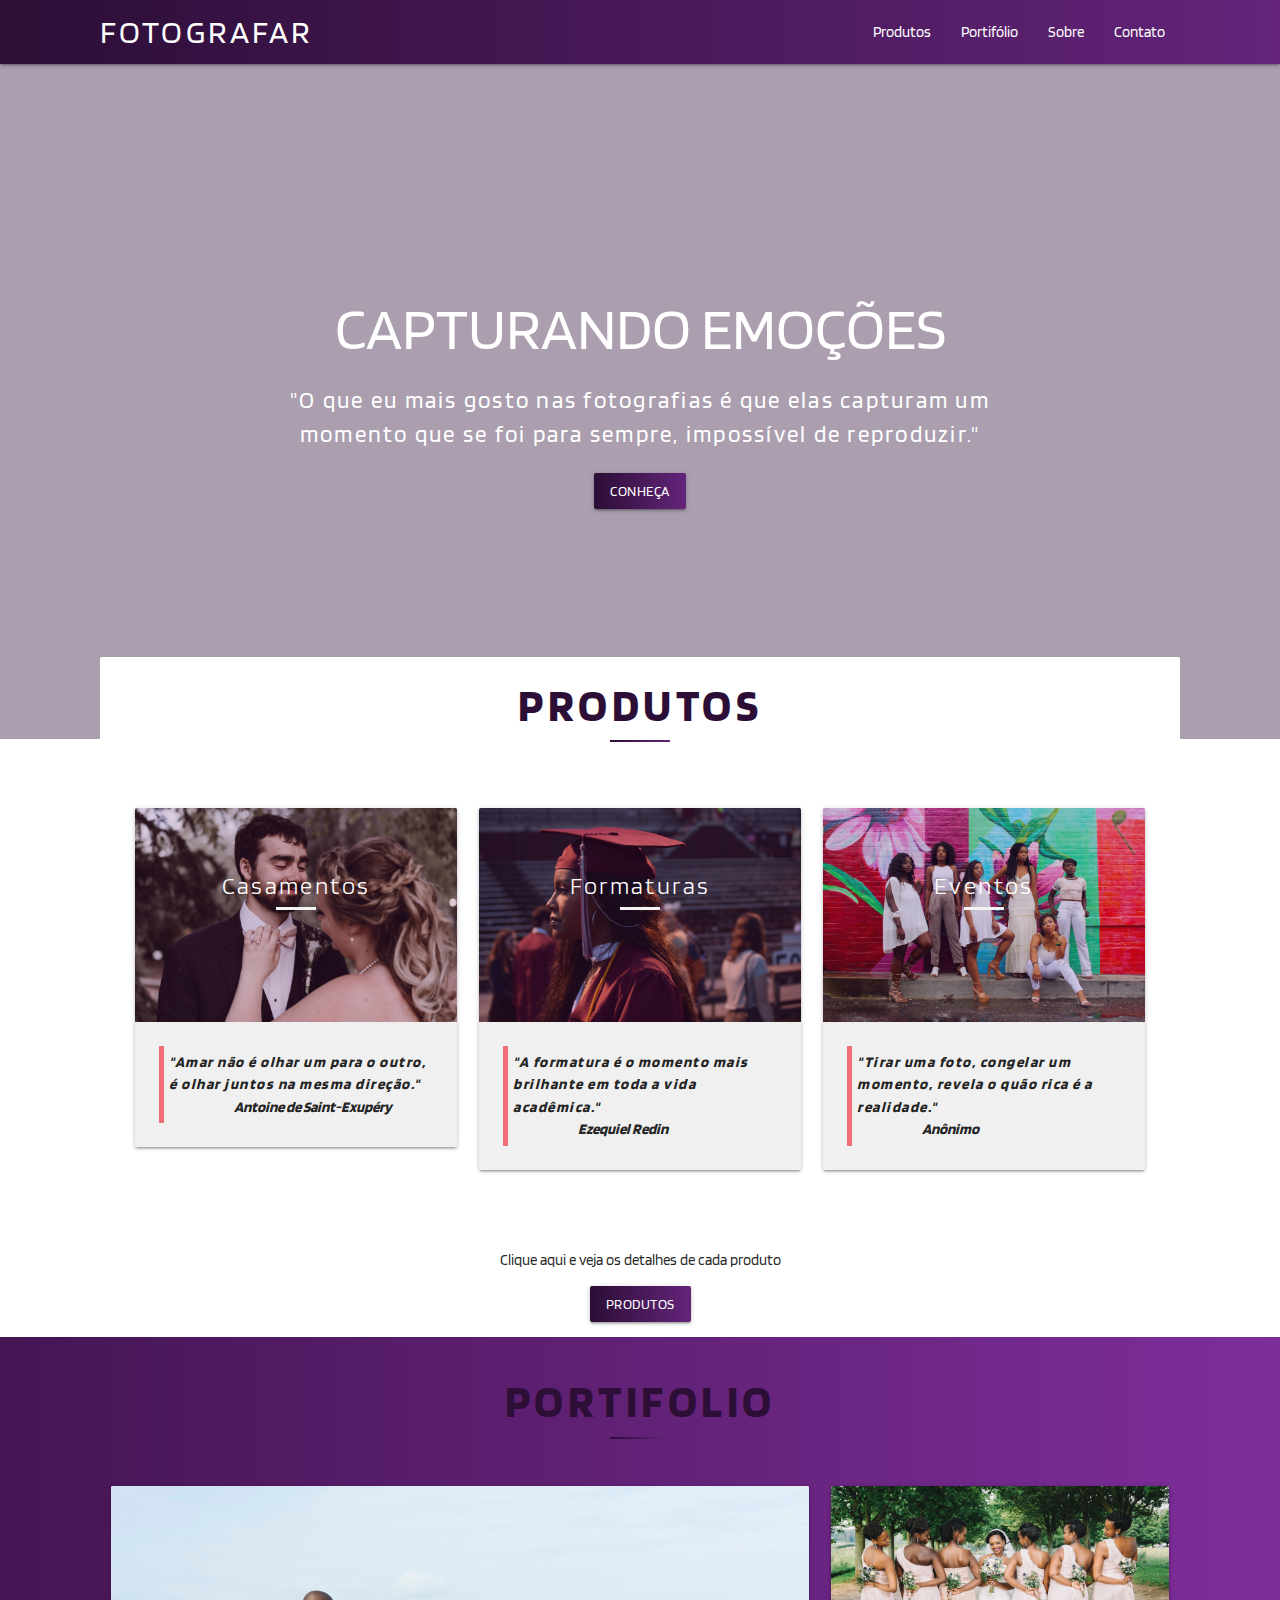
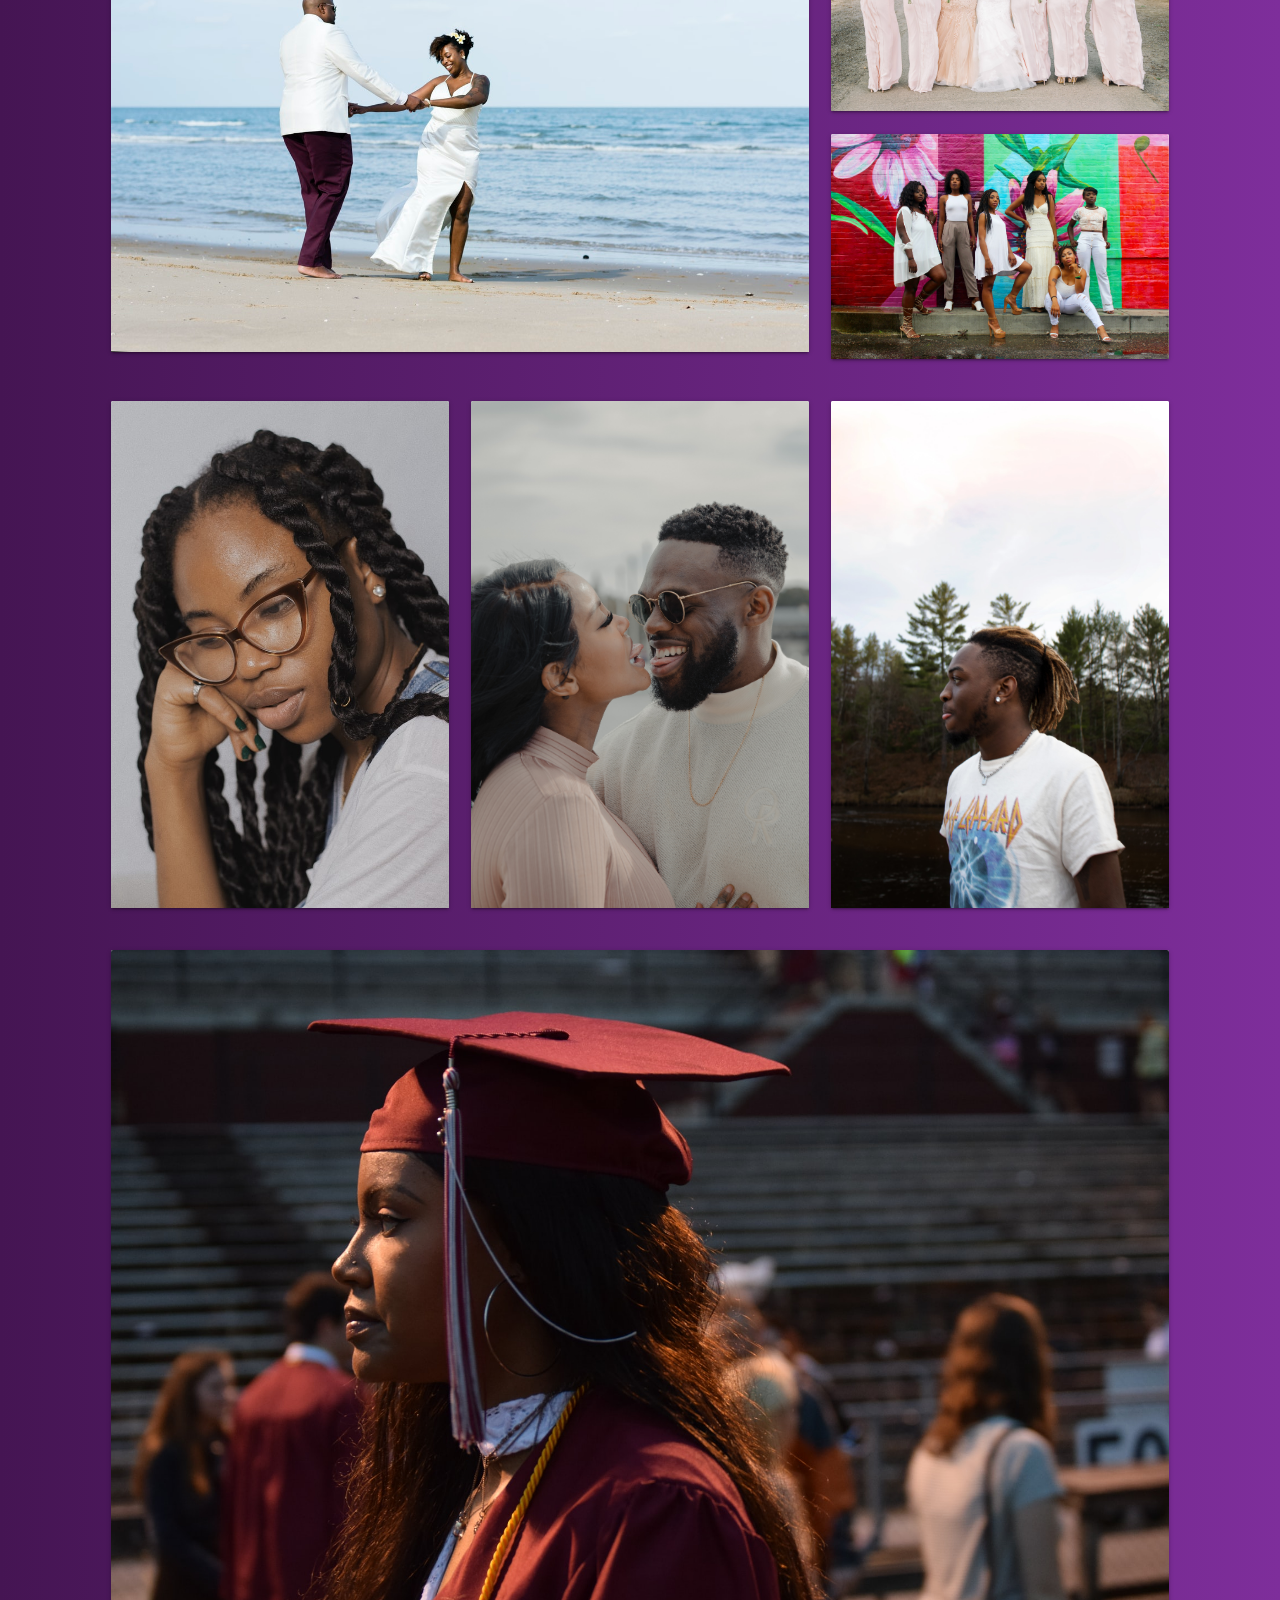
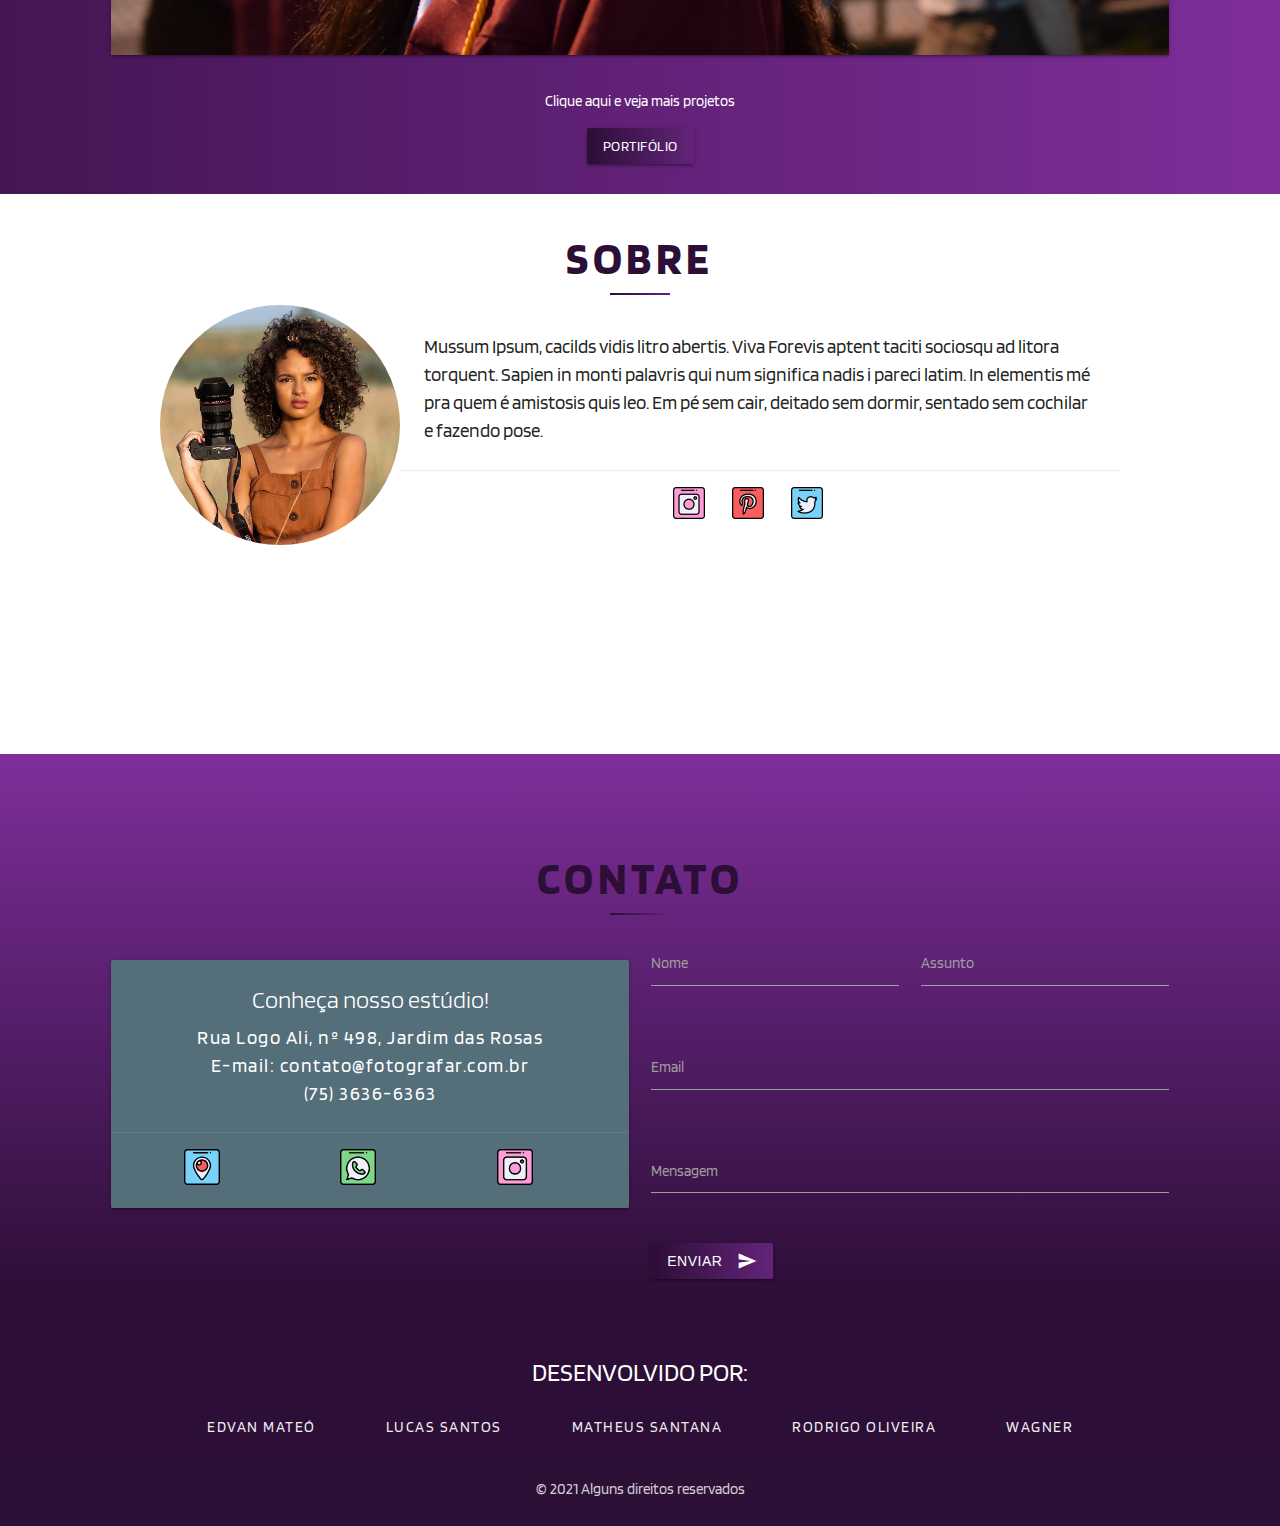
<file: Projeto Materialize/index.html>
<!DOCTYPE html>
<html lang="pt-br">

<head>
  <meta charset="UTF-8">
  <meta http-equiv="X-UA-Compatible" content="IE=edge">
  <meta name="viewport" content="width=device-width, initial-scale=1.0">
  <link href="https://fonts.googleapis.com/icon?family=Material+Icons" rel="stylesheet">
  <!--ESTILO MATERIALIZE-->
  <link type="text/css" rel="stylesheet" href="css/materialize.css" media="screen,projection" />
  <!--ESTILO A PARTE-->
  <link type="text/css" rel="stylesheet" href="css/estilo.css" media="screen,projection" />
  <!--ÍCONE AO LADO DO NOME DO SITE-->
  <link rel="shortcut icon" href="img/camera.svg" type="image/x-icon">
  <title>Fotografar - Fotografias Digitais</title>
</head>

<body>
  <div class="estrutura">
    <header class="header">
      <!--SIDNAV https://materializecss.com/sidenav.html-->
      <nav>
        <ul id="slide-out" class="sidenav">
          <li>
            <div class="user-view">
              <div class="background">
                <img src="img/fotografa.jpeg">
              </div>
              <a href="#user"><img class="circle" src="img/fotografa.jpeg"></a>
              <a href="#name"><span class="white-text name"></span></a>
              <a href="#email"><span class="white-text email"></span></a>
            </div>
          </li>
          <li><a href="produtos.html">Produtos</a></li>
          <li>
            <div class="divider"></div>
          </li>
          <li><a href="portifolio.html">Portifólio</a></li>
          <li>
            <div class="divider"></div>
          </li>
          <li><a href="#">Sobre</a></li>
          <li>
            <div class="divider"></div>
          </li>
          <li><a href="#">Contato</a></li>
        </ul>
        <a href="#" data-target="slide-out" class="sidenav-trigger"><i class="material-icons">menu</i></a>
        <div class="nav-wrapper nav-header conteiner">
          <a href="index.html" class="brand-logo">Fotografar</a>
          <ul id="nav-mobile" class="right hide-on-med-and-down">
            <li><a href="produtos.html">Produtos</a></li>
            <li><a href="portifolio.html">Portifólio</a></li>
            <li><a href="#">Sobre</a></li>
            <li><a href="#">Contato</a></li>
          </ul>
        </div>
      </nav>
    </header>
    <main class="conteudo">
      <!--SLIDER FEITO A PARTE, NÃO É MATERIALIZE-->
      <section class="slider slider-index">
        <div class="slider-principal slider-principal-index">
          <div class="carregar-fundo">
          </div>
          <div class="center fundo-escuro">
            <div class="conteudo-slider">
              <h1>capturando emoções</h1>
              <p class="texto-slider">"O que eu mais gosto nas fotografias é que elas capturam um momento que se foi para sempre, impossível de reproduzir."</p>
              <a href="produtos.html" class="btn waves-effect white darken-text-2 btn-roxo">conheça</a>
            </div>
          </div>
        </div>
      </section>
      <section class="produtos conteiner" id="produto">
        <div class="card card-sem-sombra">
          <div class="card-content">
            <h2 class="header center">Produtos</h2>
          </div>
          <div class="row">
            <div class="col">
              <!--todos os produtos são cards-->
              <!--Tabs in Cards https://materializecss.com/cards.html-->
              <div class="card-content">
                <div>
                  <div class="row">
                    <div class="col s12 l4 m4 ">
                      <div class="card card-produto-1">
                        <div class="card-image">
                          <img src="img/portifolio/priscilla-du-preez-03BO2O-Licc-unsplash.jpg">
                          <span class="card-title">Casamentos</span>
                        </div>
                        <div class="card-content texto-card-produto">
                          <blockquote>
                            <p>"Amar não é olhar um para o outro, é olhar juntos na mesma direção."</p>
                            <cite>Antoine de Saint-Exupéry</cite>
                          </blockquote>
                        </div>
                      </div>
                    </div>
                    <div class="col s12 l4 m4">
                      <div class="card card-produto-1">
                        <div class="card-image">
                          <img src="img/porti-index/parker-jarnigan-aAPBe8WGVzk-unsplash.jpg">
                          <span class="card-title">Formaturas</span>
                        </div>
                        <div class="card-content texto-card-produto">
                          <blockquote>
                            <p>"A formatura é o momento mais brilhante em toda a vida acadêmica."</p>
                            <cite>Ezequiel Redin</cite>
                          </blockquote>
                        </div>
                      </div>
                    </div>
                    <div class="col s12 l4 m4">
                      <div class="card card-produto-1">
                        <div class="card-image">
                          <img src="img/porti-index/clarke-sanders-JpCOGj0uIlI-unsplash.jpg">
                          <span class="card-title">Eventos</span>
                        </div>
                        <div class="card-content texto-card-produto">
                          <blockquote>
                            <p>"Tirar uma foto, congelar um momento, revela o quão rica é a realidade."</p>
                            <cite>Anônimo</cite>
                          </blockquote>
                        </div>
                      </div>
                    </div>
                  </div>
                </div>
              </div>
            </div>
          </div>
          <!--Botão https://materializecss.com/buttons.html-->
          <div class="botao">
            <p>Clique aqui e veja os detalhes de cada produto</p>
            <a class="waves-effect waves-light btn btn-roxo" href="produtos.html">Produtos</a>
          </div>
        </div>
      </section>
      </section>
      <section class="portifolio" id="portifolio">
        <div class="conteiner-portifolio conteiner">
          <h2 class="header center h2-branco">Portifolio</h2>
          <!--Os portifólios também são cards, só que quando clicam neles, as imagens ficam em foco na tela https://materializecss.com/media.html-->
          <div class="cards-portifolio">
            <div class="row">
              <div class="col s12 m8">
                <div class="card">
                  <div class="card-image">
                    <img class="materialboxed" width="650" src="img/image-from-rawpixel-id-429103-jpeg.jpg">
                  </div>
                </div>
              </div>
              <div class="col s12 m4">
                <div class="card">
                  <div class="card-image">
                    <img class="materialboxed" width="650" src="img/porti-index/guy-basabose-xo318M8bemw-unsplash.jpg">
                  </div>
                </div>
              </div>
              <div class="col s12 m4">
                <div class="card">
                  <div class="card-image">
                    <img class="materialboxed" width="650" src="img/porti-index/clarke-sanders-JpCOGj0uIlI-unsplash.jpg">
                  </div>
                </div>
              </div>
            </div>
            <div class="row">
              <div class="col s12 m4">
                <div class="card">
                  <div class="card-image">
                    <img class="materialboxed" width="650" src="img/porti-index/baptista-ime-james-1PGFkrYKhq0-unsplash.jpg">
                  </div>
                </div>
              </div>
              <div class="col s12 m4">
                <div class="card">
                  <div class="card-image">
                    <img class="materialboxed" width="650" src="img/porti-index/logan-weaver-9ghWqAbGL2o-unsplash.jpg">
                  </div>
                </div>
              </div>
              <div class="col s12 m4">
                <div class="card">
                  <div class="card-image">
                    <img class="materialboxed" width="650" src="img/porti-index/olu-famule-CFxqQ8Zqoms-unsplash.jpg">
                  </div>
                </div>
              </div>
            </div>
            <div class="row">
              <div class="col s12 m12">
                <div class="card">
                  <div class="card-image">
                    <img class="materialboxed" width="650" src="img/porti-index/parker-jarnigan-aAPBe8WGVzk-unsplash.jpg">
                  </div>
                </div>
              </div>
            </div>
            <div class="botao botao-portifolio">
              <p>Clique aqui e veja mais projetos</p>
              <a class="waves-effect waves-light btn btn-roxo" href="portifolio.html">Portifólio</a>
            </div>
          </div>
      </section>
      <section class="sobre conteiner" id="sobre">
        <div class="col s12 m12 l12">
          <h2 class="header center">Sobre</h2>
          <!--É um card também-->
          <div class="card horizontal card-sem-sombra card-sobre">
            <!--É um card também-->
            <div class="card-image">
              <img class="img-fotografa" src="img/fotografa.jpeg" alt="Fulana de Tal Fotografa">
            </div>
            <!--É um card também-->
            <div class="card-stacked">
              <div class="card-content">
                <p class="left">Mussum Ipsum, cacilds vidis litro abertis. Viva Forevis aptent taciti sociosqu ad litora torquent. Sapien in monti palavris qui num significa nadis i pareci latim. In elementis mé pra quem é amistosis quis leo. Em pé sem cair, deitado sem dormir, sentado sem cochilar e fazendo pose.</p>
              </div>
              <div class="card-action center">
                <a href="#"><img class="icon-sociais" src="img/icons/instagram.png" alt="Instagram Logo"></a>
                <a href="#"><img class="icon-sociais" src="img/icons/pinterest.png" alt="Pinterest Logo"></a>
                <a href="#"><img class="icon-sociais" src="img/icons/twitter.png" alt="Twitter Logo"></a>
              </div>
            </div>
          </div>
        </div>
      </section>
    </main>
    <footer class="page-footer">
      <div class="footer">
        <section class="contato" id="contato">
          <h2 class="header center h2-branco">Contato</h2>
          <div class="row conteiner-contato conteiner">
            <div class="col s12 m12 l6 dados-contato">
              <div class="row">
                <div class="col s12 l12 m12">
                  <div class="card blue-grey darken-1 linha-card-contato">
                    <div class="card-content white-text center card-contato-ende">
                      <span class="card-title">Conheça nosso estúdio!</span>
                      <p>Rua Logo Ali, nº 498, Jardim das Rosas</p>
                      <p>E-mail: contato@fotografar.com.br<br>(75) 3636-6363</p>
                    </div>
                    <div class="card-action redes-sociais-contato">
                      <a href="http://" target="_blank" rel="noopener noreferrer"><img class="icons-contato" src="img/icons/periscopio.svg" alt="Endereço Maps"></a>
                      <a href="http://" target="_blank" rel="noopener noreferrer"><img class="icons-contato" src="img/icons/whatsapp.png" alt="WhatsApp"></a>
                      <a href="http://" target="_blank" rel="noopener noreferrer"><img class="icons-contato" src="img/icons/instagram.png" alt="Instagram"></a>
                    </div>
                  </div>
                </div>
              </div>
            </div>
            <div class="col s12 m12 l6 form-contato">
              <div class="row">
                <form class="col s12">
                  <div class="row">
                    <div class="input-field col s6">
                      <input id="nome" type="text" class="validate">
                      <label for="nome">Nome</label>
                    </div>
                    <div class="input-field col s6">
                      <input id="assunto" type="text" class="validate">
                      <label for="assunto">Assunto</label>
                    </div>
                  </div>
                  <div class="row">
                    <div class="input-field col s12">
                      <input id="email" type="email" class="validate">
                      <label for="email">Email</label>
                    </div>
                  </div>
                  <div class="row">
                    <div class="input-field col s12">
                      <textarea id="mensagem" class="materialize-textarea"></textarea>
                      <label for="mensagem">Mensagem</label>
                    </div>
                  </div>
                  <button class="btn waves-effect waves-light btn-roxo" type="submit" name="action">Enviar
                    <i class="material-icons right">send</i>
                  </button>
                </form>
              </div>
            </div>
          </div>
        </section>
        <div class="container">
          <!--Feito a parte-->
          <div class="column">
            <div class="col l4 offset-l2 s12 desenvolvedores">
              <h5 class="white-text">Desenvolvido por:</h5>
              <ul class="lista-dev">
                <li><a class="grey-text text-lighten-3" href="#!">Edvan Mateó</a></li>
                <li><a class="grey-text text-lighten-3" href="#!">Lucas Santos</a></li>
                <li><a class="grey-text text-lighten-3" href="#!">Matheus Santana</a></li>
                <li><a class="grey-text text-lighten-3" href="#!">Rodrigo Oliveira</a></li>
                <li><a class="grey-text text-lighten-3" href="#!">Wagner</a></li>
              </ul>
            </div>
          </div>
        </div>
        <div class="footer-copyright">
          <div class="container">
            <p>&copy; 2021 Alguns direitos reservados</p>
          </div>
        </div>
      </div>
    </footer>
  </div>
  <!--Link do JQuery-->
  <script src="https://ajax.googleapis.com/ajax/libs/jquery/3.2.1/jquery.min.js"></script>
  <!--Link do JS Materialize-->
  <script type="text/javascript" src="js/materialize.js"></script>
  <!--Ativação das funções do JS do Materialize-->
  <script>
    var instance = M.Carousel.init({
      fullWidth: true
    });
    // Or with jQuery
    $('.carousel.carousel-slider').carousel({
      fullWidth: true
    });
    // $(".tabs").tabs();
    $(document).ready(function () {
      $('.materialboxed').materialbox();
    });
    $(document).ready(function () {
      $('.sidenav').sidenav();
    });
  </script>
</body>

</html>
</file>
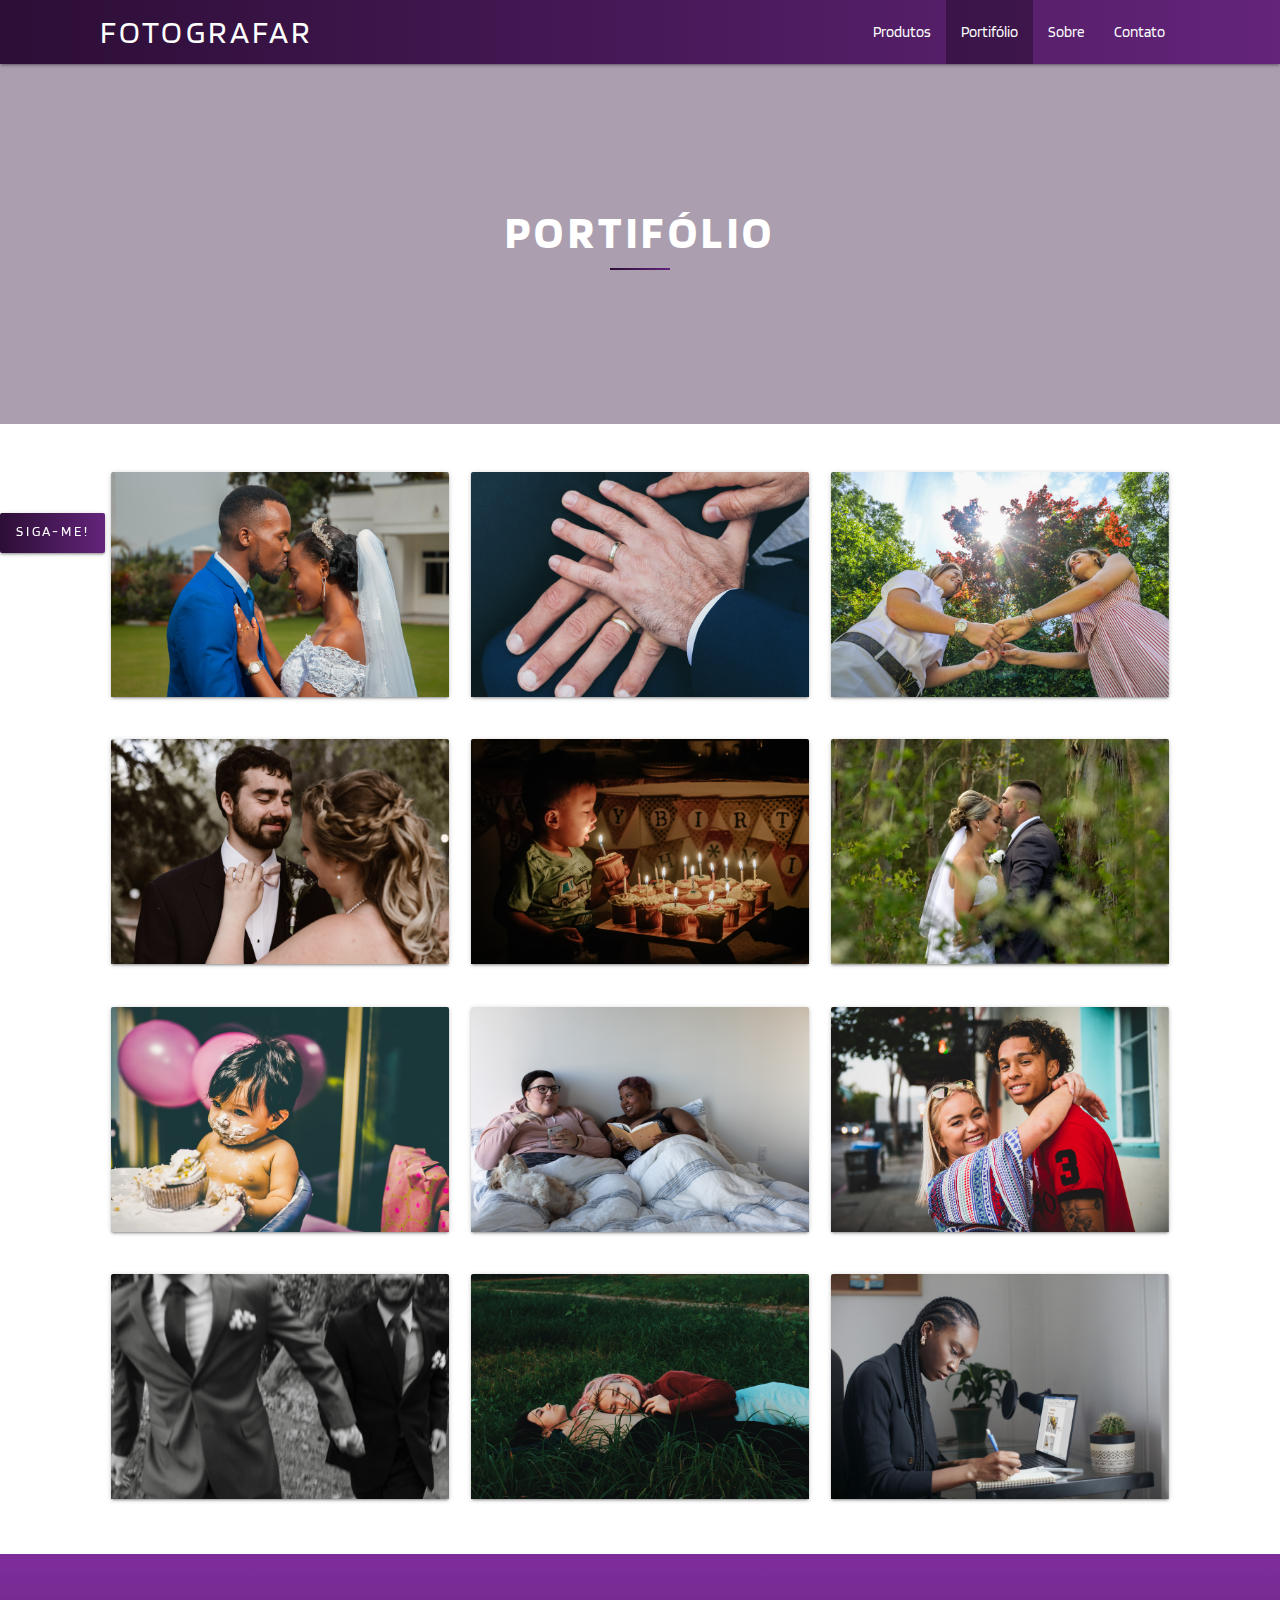
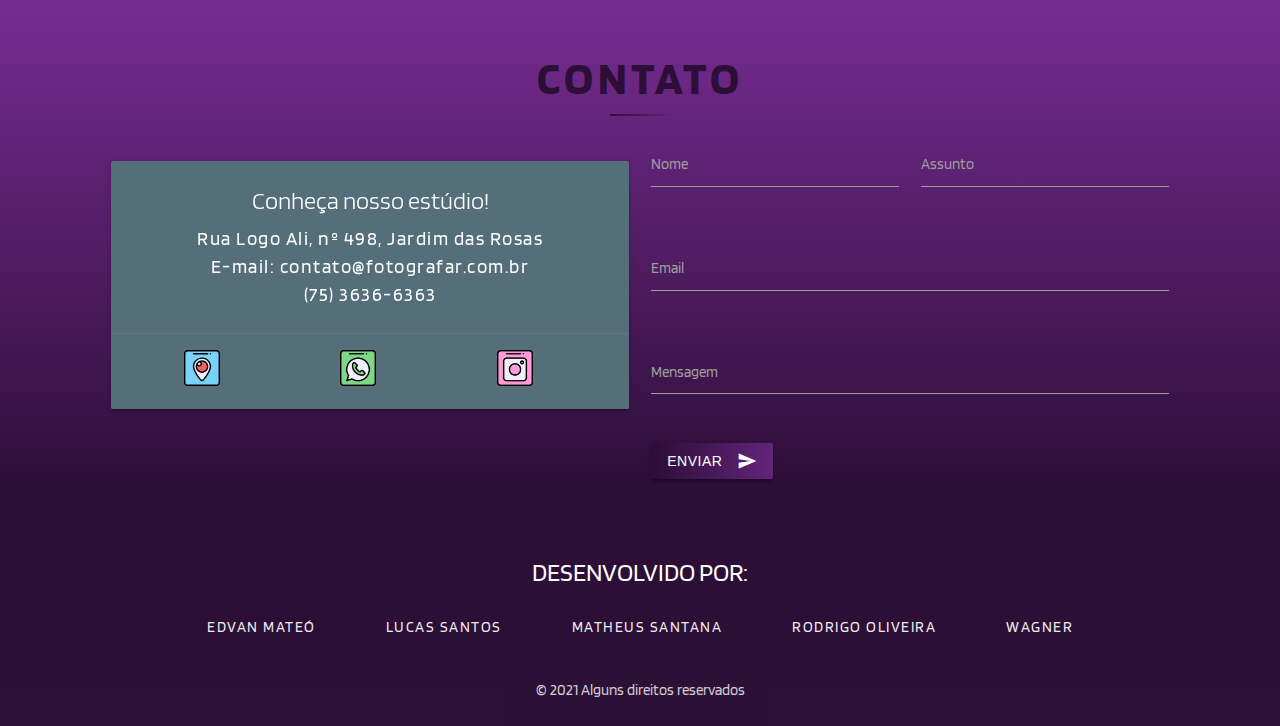
<file: Projeto Materialize/portifolio.html>
<!DOCTYPE html>
<html lang="pt-br">

<head>
  <meta charset="UTF-8">
  <meta http-equiv="X-UA-Compatible" content="IE=edge">
  <meta name="viewport" content="width=device-width, initial-scale=1.0">
  <link href="https://fonts.googleapis.com/icon?family=Material+Icons" rel="stylesheet">
  <!--ESTILO MATERIALIZE-->
  <link type="text/css" rel="stylesheet" href="css/materialize.css" media="screen,projection" />
  <!--ESTILO A PARTE-->
  <link type="text/css" rel="stylesheet" href="css/estilo.css" media="screen,projection" />
  <!--ÍCONE AO LADO DO NOME DO SITE-->
  <link rel="shortcut icon" href="img/camera.svg" type="image/x-icon">
  <title>Portifólio - Fotografias Digitais</title>
</head>

<body>
  <div class="estrutura">
    <header class="header">
      <!--SIDNAV https://materializecss.com/sidenav.html-->
      <nav>
        <ul id="slide-out" class="sidenav">
          <li>
            <div class="user-view">
              <div class="background">
                <img src="img/fotografa.jpeg">
              </div>
              <a href="#user"><img class="circle" src="img/fotografa.jpeg"></a>
              <a href="#name"><span class="white-text name"></span></a>
              <a href="#email"><span class="white-text email"></span></a>
            </div>
          </li>
          <li><a href="produtos.html">Produtos</a></li>
          <li>
            <div class="divider"></div>
          </li>
          <li><a href="portifolio.html" class="link-ativo">Portifólio</a></li>
          <li>
            <div class="divider"></div>
          </li>
          <li><a href="#">Sobre</a></li>
          <li>
            <div class="divider"></div>
          </li>
          <li><a href="#">Contato</a></li>
        </ul>
        <a href="#" data-target="slide-out" class="sidenav-trigger"><i class="material-icons">menu</i></a>
        <div class="nav-wrapper nav-header conteiner">
          <a href="index.html" class="brand-logo">Fotografar</a>
          <ul id="nav-mobile" class="right hide-on-med-and-down">
            <li><a href="produtos.html">Produtos</a></li>
            <li><a href="portifolio.html" class="link-ativo">Portifólio</a></li>
            <li><a href="#">Sobre</a></li>
            <li><a href="#">Contato</a></li>
          </ul>
        </div>
      </nav>
    </header>
    <aside>
      <!--DROPDOWN (Só aparece se acessado em pc) https://materializecss.com/dropdown.html-->
      <a class='dropdown-trigger btn' href='#' data-target='dropdown1'>Siga-me!</a>
      <ul id='dropdown1' class='dropdown-content'>
        <li><a href="#!"><img src="img/icons/logotipo-do-instagram.png" alt=""></a></li>
        <li><a href="#!"><img src="img/icons/twitter.png" alt=""></a></li>
        <li><a href="#!"><img src="img/icons/pinterest.png" alt=""></a></li>
      </ul>
    </aside>
    <main class="conteudo">
      <!--SLIDER FEITO A PARTE, NÃO É MATERIALIZE-->
      <section class="portifolio-slider">
        <div class="portifolio-slider-principal slider-principal-porti">
          <div class="carregar-fundo-porti">
          </div>
          <div class="center fundo-escuro">
            <div class="conteudo-slider">
              <h2 class="header center">Portifólio</h2>
            </div>
          </div>
        </div>
      </section>
      <section class="portifolio portifolio-1">
        <!--todos os produtos são cards-->
        <!--Tabs in Cards https://materializecss.com/cards.html-->
        <!--Quando clica na imagem abre ela em tamanho maior com o MODALS https://materializecss.com/modals.html-->
        <div class="conteiner-portifolio conteiner">
          <div class="row">
            <div class="col s12 m4">
              <!--CARD COM A IMAGEM QUE QND CLICA ABRE O MODALS. O VALOR DO href leva ao id. Ex.: o card com o href="#modal1 abre o modals com id="modal1"-->
              <div class="card">
                <div class="card-image">
                  <a class="waves-effect waves-light modal-trigger" href="#modal1">
                    <img class="materialboxed" src="img/portifolio/one-zone-studio-_GTzs6Yr8_M-unsplash.jpg">
                  </a>
                </div>
              </div>
            </div>
            <!--MODALS https://materializecss.com/modals.html-->
            <div id="modal1" class="modal">
              <div class="modal-content">
                <h4>Clara e Gabriel</h4>
                <p>16/07/2020</p>
                <img src="img/portifolio/vitor-pinto-azuT-J9e5sA-unsplash.jpg">
                <img src="img/portifolio/one-zone-studio-iI_SdgYHWF0-unsplash.jpg">
                <img src="img/portifolio/one-zone-studio-_GTzs6Yr8_M-unsplash.jpg">
              </div>
            </div>
            <div class="col s12 m4">
              <div class="card">
                <div class="card-image">
                  <a class="waves-effect waves-light modal-trigger" href="#modal2">
                    <img class="materialboxed" src="img/portifolio/nick-karvounis-DUK7XiBpGSY-unsplash.jpg">
                  </a>
                </div>
              </div>
            </div>
            <div id="modal2" class="modal">
              <div class="modal-content">
                <h4>João e Pedro</h4>
                <p>27/04/2019</p>
                <img src="img/portifolio/nick-karvounis-DUK7XiBpGSY-unsplash.jpg">
              </div>
            </div>
            <div class="col s12 m4">
              <div class="card">
                <div class="card-image">
                  <a class="waves-effect waves-light modal-trigger" href="#modal3">
                    <img class="materialboxed" src="img/portifolio/joe-ciciarelli-Z9bAQ3XbmCE-unsplash.jpg">
                  </a>
                </div>
              </div>
            </div>
            <div id="modal3" class="modal">
              <div class="modal-content">
                <h4>Juliana e Carla</h4>
                <p>07/01/2020</p>
                <img src="img/portifolio/joe-ciciarelli-Z9bAQ3XbmCE-unsplash.jpg">
              </div>
            </div>
          </div>
          <div class="row">
            <div class="col s12 m4">
              <div class="card">
                <div class="card-image">
                  <a class="waves-effect waves-light modal-trigger" href="#modal4">
                    <img class="materialboxed" src="img/portifolio/priscilla-du-preez-03BO2O-Licc-unsplash.jpg">
                  </a>
                </div>
              </div>
            </div>
            <div id="modal4" class="modal">
              <div class="modal-content">
                <h4>João e Maria</h4>
                <p>17/03/2018</p>
                <img src="img/portifolio/priscilla-du-preez-03BO2O-Licc-unsplash.jpg">
              </div>
            </div>
            <div class="col s12 m4">
              <div class="card">
                <div class="card-image">
                  <a class="waves-effect waves-light modal-trigger" href="#modal5">
                    <img class="materialboxed" src="img/portifolio/thanh-tran-TDkWTqZuyfQ-unsplash.jpg">
                  </a>
                </div>
              </div>
            </div>
            <div id="modal5" class="modal">
              <div class="modal-content">
                <h4>Pedro Miguel</h4>
                <p>12/08/2018</p>
                <img src="img/portifolio/thanh-tran-TDkWTqZuyfQ-unsplash.jpg">
              </div>
            </div>
            <div class="col s12 m4">
              <div class="card">
                <div class="card-image">
                  <a class="waves-effect waves-light modal-trigger" href="#modal6">
                    <img class="materialboxed" src="img/portifolio/daniel-suarez-photography-t4mQXex4Peo-unsplash.jpg">
                  </a>
                </div>
              </div>
            </div>
            <div id="modal6" class="modal">
              <div class="modal-content">
                <h4>Thamiles e Vinicius</h4>
                <p>28/06/2018</p>
                <img src="img/portifolio/daniel-suarez-photography-t4mQXex4Peo-unsplash.jpg">
              </div>
            </div>
          </div>
          <div class="conteiner-portifolio conteiner">
            <div class="row">
              <div class="col s12 m4">
                <div class="card">
                  <div class="card-image">
                    <a class="waves-effect waves-light modal-trigger" href="#modal7">
                      <img class="materialboxed" src="img/portifolio/chris-benson-IV17FOQnwcE-unsplash.jpg">
                    </a>
                  </div>
                </div>
              </div>
              <div id="modal7" class="modal">
                <div class="modal-content">
                  <h4>Enzo</h4>
                  <p>15/07/2020</p>
                  <img src="img/portifolio/chris-benson-IV17FOQnwcE-unsplash.jpg">
                </div>
              </div>
              <div class="col s12 m4">
                <div class="card">
                  <div class="card-image">
                    <a class="waves-effect waves-light modal-trigger" href="#modal8">
                      <img class="materialboxed" src="img/portifolio/allgo-an-app-for-plus-size-people-1VAmHZktns0-unsplash.jpg">
                    </a>
                  </div>
                </div>
              </div>
              <div id="modal8" class="modal">
                <div class="modal-content">
                  <h4>Maria e Daniele</h4>
                  <p>05/02/2019</p>
                  <img src="img/portifolio/allgo-an-app-for-plus-size-people-1VAmHZktns0-unsplash.jpg">
                </div>
              </div>
              <div class="col s12 m4">
                <div class="card">
                  <div class="card-image">
                    <a class="waves-effect waves-light modal-trigger" href="#modal9">
                      <img class="materialboxed" src="img/portifolio/tim-mossholder-QVwWQwQE7ao-unsplash.jpg">
                    </a>
                  </div>
                </div>
              </div>
              <div id="modal9" class="modal">
                <div class="modal-content">
                  <h4>Gabriele e Rafael</h4>
                  <p>08/02/2020</p>
                  <img src="img/portifolio/tim-mossholder-QVwWQwQE7ao-unsplash.jpg">
                </div>
              </div>
            </div>
            <div class="row">
              <div class="col s12 m4">
                <div class="card">
                  <div class="card-image">
                    <a class="waves-effect waves-light modal-trigger" href="#modal10">
                      <img class="materialboxed" src="img/portifolio/maico-pereira-Z0Wa2A5NVTM-unsplash.jpg">
                    </a>
                  </div>
                </div>
              </div>
              <div id="modal10" class="modal">
                <div class="modal-content">
                  <h4>Carlos e Marcelo</h4>
                  <p>17/01/2021</p>
                  <img src="img/portifolio/maico-pereira-Z0Wa2A5NVTM-unsplash.jpg">
                </div>
              </div>
              <div class="col s12 m4">
                <div class="card">
                  <div class="card-image">
                    <a class="waves-effect waves-light modal-trigger" href="#modal11">
                      <img class="materialboxed" src="img/portifolio/marie-s-03tSOB03Xko-unsplash.jpg">
                    </a>
                  </div>
                </div>
              </div>
              <div id="modal11" class="modal">
                <div class="modal-content">
                  <h4>Thais e Júlia</h4>
                  <p>24/07/2020</p>
                  <img src="img/portifolio/marie-s-03tSOB03Xko-unsplash.jpg">
                </div>
              </div>
              <div class="col s12 m4">
                <div class="card">
                  <div class="card-image">
                    <a class="waves-effect waves-light modal-trigger" href="#modal12">
                      <img class="materialboxed" src="img/portifolio/surface-yn9rw5s0PNE-unsplash.jpg">
                    </a>
                  </div>
                </div>
              </div>
              <div id="modal12" class="modal">
                <div class="modal-content">
                  <h4>Diana</h4>
                  <p>05/02/2018</p>
                  <img src="img/portifolio/surface-yn9rw5s0PNE-unsplash.jpg">
                </div>
              </div>
            </div>
          </div>
      </section>
    </main>
    <!--O FOOTER É O MESMO DA INDEX.HTML-->
    <footer class="page-footer">
      <div class="footer">
        <section class="contato" id="contato">
          <h2 class="header center h2-branco">Contato</h2>
          <div class="row conteiner-contato conteiner">
            <div class="col s12 m12 l6 dados-contato">
              <div class="row">
                <div class="col s12 l12 m12">
                  <div class="card blue-grey darken-1 linha-card-contato">
                    <div class="card-content white-text center card-contato-ende">
                      <span class="card-title">Conheça nosso estúdio!</span>
                      <p>Rua Logo Ali, nº 498, Jardim das Rosas</p>
                      <p>E-mail: contato@fotografar.com.br<br>(75) 3636-6363</p>
                    </div>
                    <div class="card-action redes-sociais-contato">
                      <a href="http://" target="_blank" rel="noopener noreferrer"><img class="icons-contato" src="img/icons/periscopio.svg" alt="Endereço Maps"></a>
                      <a href="http://" target="_blank" rel="noopener noreferrer"><img class="icons-contato" src="img/icons/whatsapp.png" alt="WhatsApp"></a>
                      <a href="http://" target="_blank" rel="noopener noreferrer"><img class="icons-contato" src="img/icons/instagram.png" alt="Instagram"></a>
                    </div>
                  </div>
                </div>
              </div>
            </div>
            <div class="col s12 m12 l6 form-contato">
              <div class="row">
                <form class="col s12">
                  <div class="row">
                    <div class="input-field col s6">
                      <input id="nome" type="text" class="validate">
                      <label for="nome">Nome</label>
                    </div>
                    <div class="input-field col s6">
                      <input id="assunto" type="text" class="validate">
                      <label for="assunto">Assunto</label>
                    </div>
                  </div>
                  <div class="row">
                    <div class="input-field col s12">
                      <input id="email" type="email" class="validate">
                      <label for="email">Email</label>
                    </div>
                  </div>
                  <div class="row">
                    <div class="input-field col s12">
                      <textarea id="mensagem" class="materialize-textarea"></textarea>
                      <label for="mensagem">Mensagem</label>
                    </div>
                  </div>
                  <button class="btn waves-effect waves-light btn-roxo" type="submit" name="action">Enviar
                    <i class="material-icons right">send</i>
                  </button>
                </form>
              </div>
            </div>
          </div>
        </section>
        <div class="container">
          <div class="column">
            <div class="col l4 offset-l2 s12 desenvolvedores">
              <h5 class="white-text">Desenvolvido por:</h5>
              <ul class="lista-dev">
                <li><a class="grey-text text-lighten-3" href="#!">Edvan Mateó</a></li>
                <li><a class="grey-text text-lighten-3" href="#!">Lucas Santos</a></li>
                <li><a class="grey-text text-lighten-3" href="#!">Matheus Santana</a></li>
                <li><a class="grey-text text-lighten-3" href="#!">Rodrigo Oliveira</a></li>
                <li><a class="grey-text text-lighten-3" href="#!">Wagner</a></li>
              </ul>
            </div>
          </div>
        </div>
        <div class="footer-copyright">
          <div class="container">
            <p>&copy; 2021 Alguns direitos reservados</p>
          </div>
        </div>
      </div>
    </footer>
  </div>
  <!--Link do JQuery-->
  <script src="https://ajax.googleapis.com/ajax/libs/jquery/3.2.1/jquery.min.js"></script>
  <!--Link do JS Materialize-->
  <script type="text/javascript" src="js/materialize.js"></script>
  <!--Ativação das funções do JS do Materialize-->
  <script>
    $(document).ready(function () {
      $('.modal').modal();
    });
    $('.dropdown-trigger').dropdown();
    $(document).ready(function () {
      $('.sidenav').sidenav();
    });
  </script>
</body>

</html>
</file>
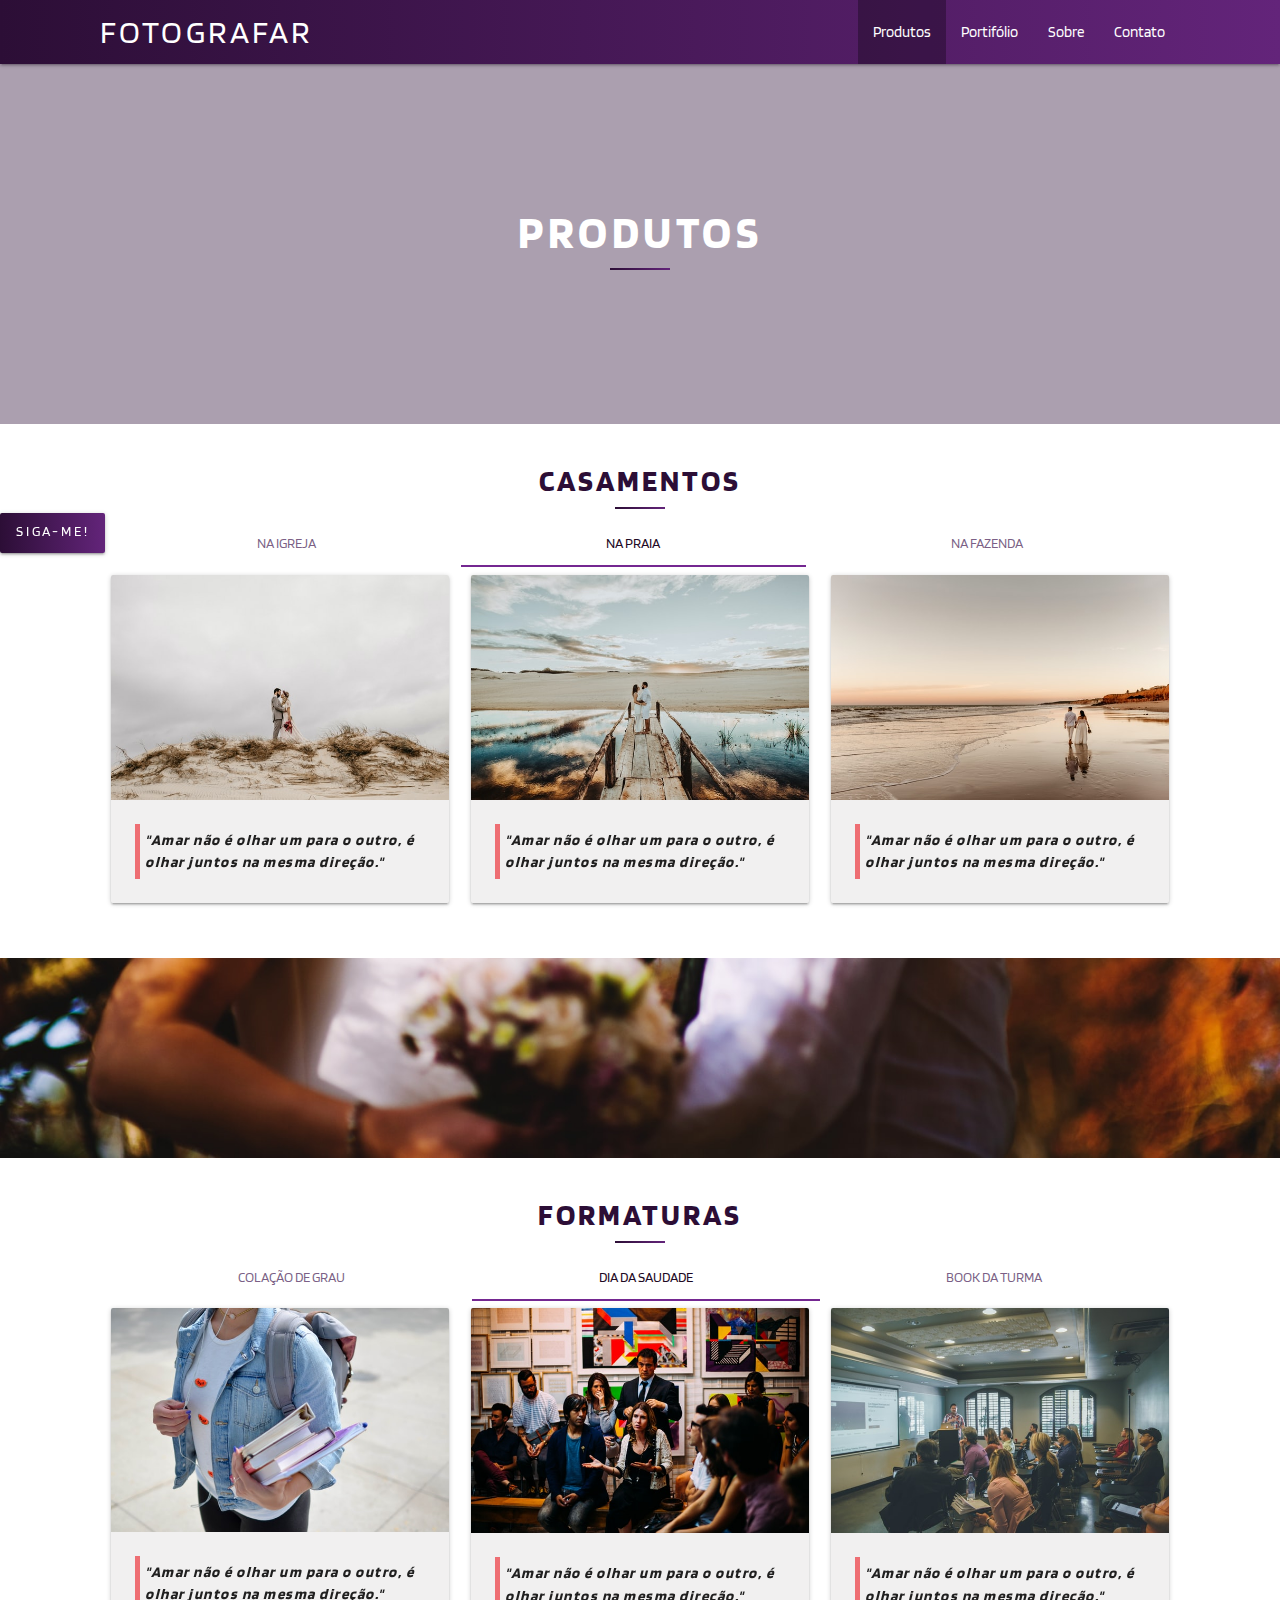
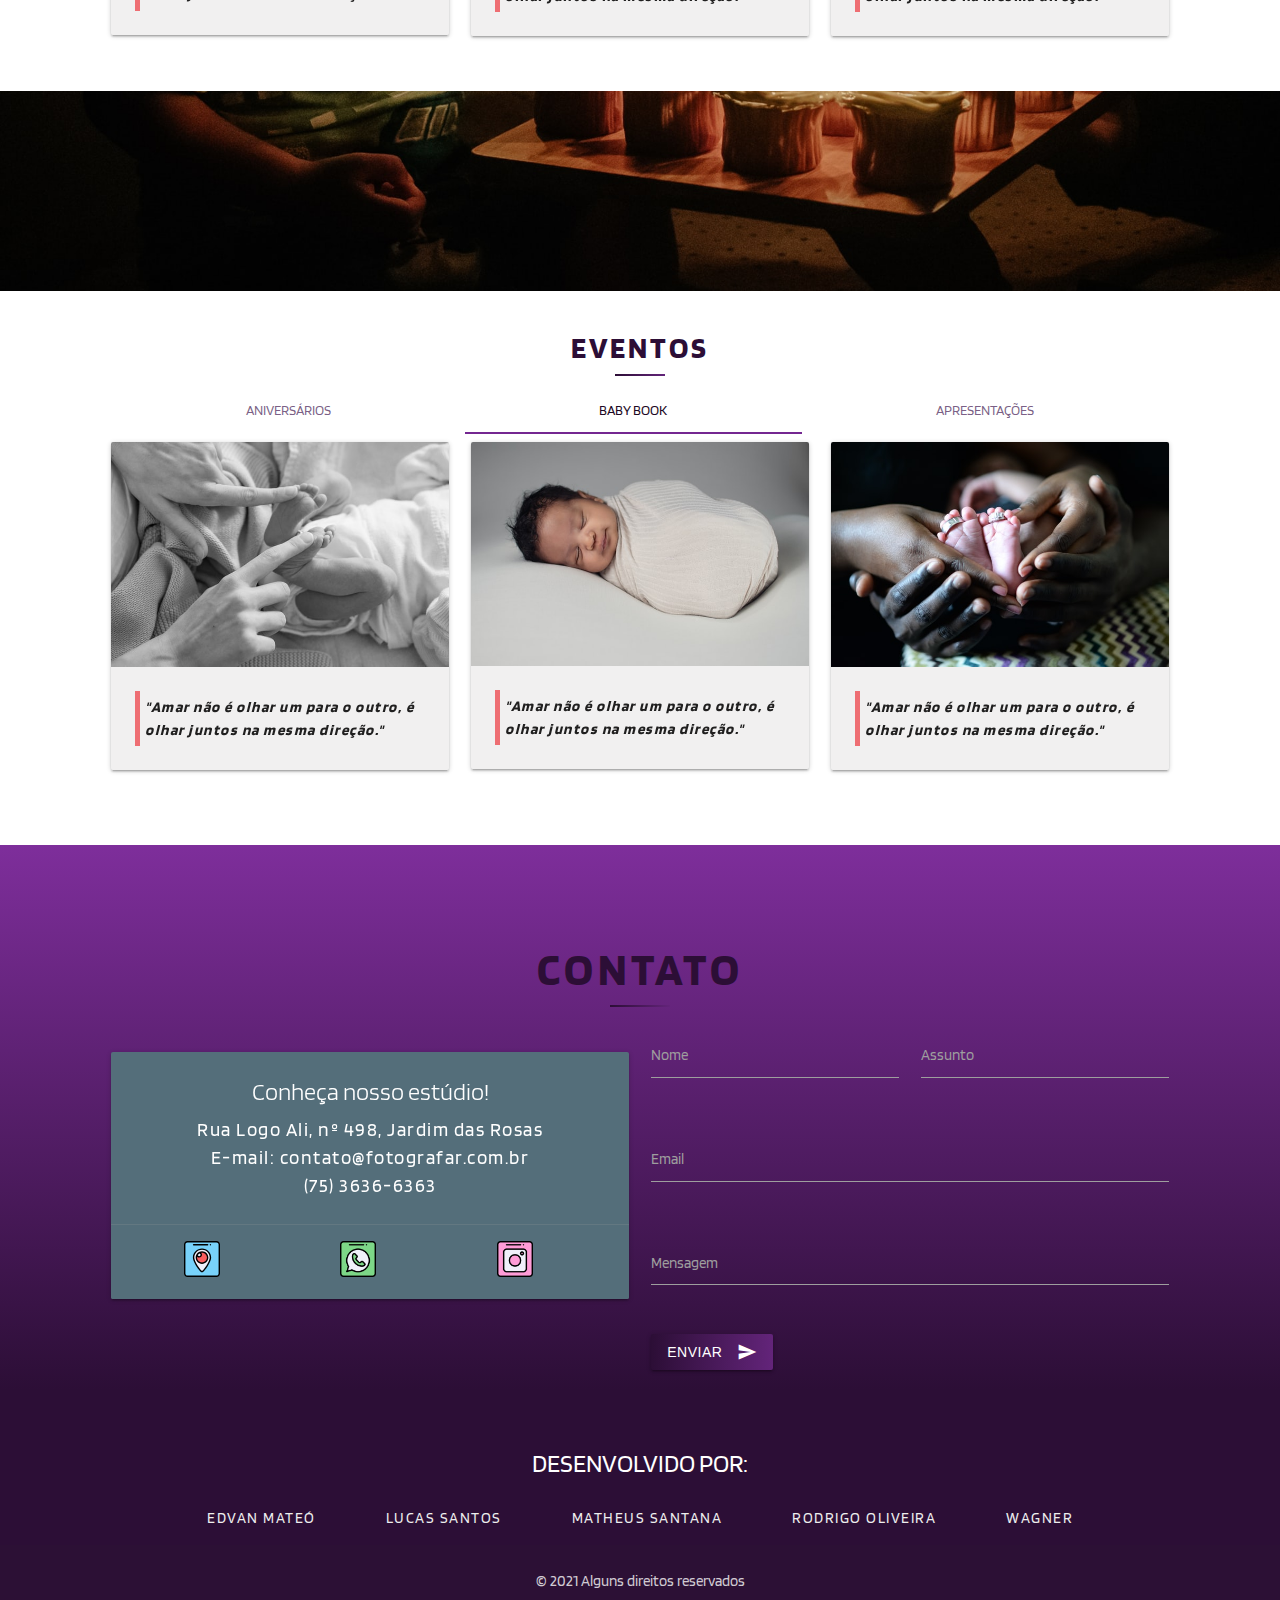
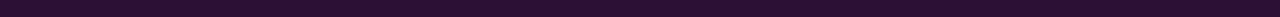
<file: Projeto Materialize/produtos.html>
<!DOCTYPE html>
<html lang="pt-br">

<head>
  <meta charset="UTF-8">
  <meta http-equiv="X-UA-Compatible" content="IE=edge">
  <meta name="viewport" content="width=device-width, initial-scale=1.0">
  <link href="https://fonts.googleapis.com/icon?family=Material+Icons" rel="stylesheet">
  <link type="text/css" rel="stylesheet" href="css/materialize.css" media="screen,projection" />
  <link type="text/css" rel="stylesheet" href="css/estilo.css" media="screen,projection" />
  <link rel="shortcut icon" href="img/camera.svg" type="image/x-icon">
  <title>Portifólio - Fotografias Digitais</title>
</head>

<body>
  <div class="estrutura">
    <header class="header">
      <nav>
        <ul id="slide-out" class="sidenav">
          <li>
            <div class="user-view">
              <div class="background">
                <img src="img/fotografa.jpeg">
              </div>
              <a href="#user"><img class="circle" src="img/fotografa.jpeg"></a>
              <a href="#name"><span class="white-text name"></span></a>
              <a href="#email"><span class="white-text email"></span></a>
            </div>
          </li>
          <li><a href="produtos.html" class="link-ativo">Produtos</a></li>
          <li>
            <div class="divider"></div>
          </li>
          <li><a href="portifolio.html">Portifólio</a></li>
          <li>
            <div class="divider"></div>
          </li>
          <li><a href="#">Sobre</a></li>
          <li>
            <div class="divider"></div>
          </li>
          <li><a href="#">Contato</a></li>
        </ul>
        <a href="#" data-target="slide-out" class="sidenav-trigger"><i class="material-icons">menu</i></a>
        <div class="nav-wrapper nav-header conteiner">
          <a href="index.html" class="brand-logo">Fotografar</a>
          <ul id="nav-mobile" class="right hide-on-med-and-down">
            <li><a href="produtos.html" class="link-ativo">Produtos</a></li>
            <li><a href="portifolio.html">Portifólio</a></li>
            <li><a href="#">Sobre</a></li>
            <li><a href="#">Contato</a></li>
          </ul>
        </div>
      </nav>
    </header>
    <aside>
      <a class='dropdown-trigger btn' href='#' data-target='dropdown1'>Siga-me!</a>
      <ul id='dropdown1' class='dropdown-content'>
        <li><a href="#!"><img src="img/icons/logotipo-do-instagram.png" alt=""></a></li>
        <li><a href="#!"><img src="img/icons/twitter.png" alt=""></a></li>
        <li><a href="#!"><img src="img/icons/pinterest.png" alt=""></a></li>
      </ul>
    </aside>
    <main class="conteudo">
      <section class="portifolio-slider">
        <div class="portifolio-slider-principal slider-principal-porti">
          <div class="carregar-fundo-porti">
          </div>
          <div class="center fundo-escuro">
            <div class="conteudo-slider">
              <h2 class="header center">Produtos</h2>
            </div>
          </div>
        </div>
      </section>
      <section class="produto produto-1">
        <div class="conteiner">
          <div class="card-content">
            <h2 class="header center titulo-produto">Casamentos</h2>
          </div>
          <div class="row">
            <div class="col">
              <div class="card-tabs">
                <ul class="tabs tabs-fixed-width">
                  <li class="tab"><a href="#test1">Na Igreja</a></li>
                  <li class="tab"><a href="#test2" class="active">Na Praia</a></li>
                  <li class="tab"><a href="#test3">Na Fazenda</a></li>
                </ul>
              </div>
              <div class="card-content">
                <div id="test1">
                  <div class="row">
                    <div class="col s12 l4 m4 ">
                      <div class="card card-produto-1">
                        <div class="card-image">
                          <img src="img/produtos/jonatas-domingos-S_VMOWcp-kc-unsplash.jpg">
                        </div>
                        <div class="card-content texto-card-produto">
                          <blockquote>
                            <p>"Amar não é olhar um para o outro, é olhar juntos na mesma direção."</p>
                          </blockquote>
                        </div>
                      </div>
                    </div>
                    <div class="col s12 l4 m4">
                      <div class="card card-produto-1">
                        <div class="card-image">
                          <img src="img/produtos/jonatas-domingos-OMeCveK2RhQ-unsplash.jpg">
                        </div>
                        <div class="card-content texto-card-produto">
                          <blockquote>
                            <p>"Amar não é olhar um para o outro, é olhar juntos na mesma direção."</p>
                          </blockquote>
                        </div>
                      </div>
                    </div>
                    <div class="col s12 l4 m4">
                      <div class="card card-produto-1">
                        <div class="card-image">
                          <img src="img/produtos/jonatas-domingos-S_VMOWcp-kc-unsplash.jpg">
                        </div>
                        <div class="card-content texto-card-produto">
                          <blockquote>
                            <p>"Amar não é olhar um para o outro, é olhar juntos na mesma direção."</p>
                          </blockquote>
                        </div>
                      </div>
                    </div>
                  </div>
                </div>
                <div id="test2">
                  <div class="row">
                    <div class="col s12 l4 m4">
                      <div class="card card-produto-2">
                        <div class="card-image">
                          <img src="img/produtos/jonathan-borba-hdgHkndutgw-unsplash.jpg">
                        </div>
                        <div class="card-content texto-card-produto">
                          <blockquote>
                            <p>"Amar não é olhar um para o outro, é olhar juntos na mesma direção."</p>
                          </blockquote>
                        </div>
                      </div>
                    </div>
                    <div class="col s12 l4 m4">
                      <div class="card card-produto-2">
                        <div class="card-image">
                          <img src="img/produtos/jonathan-borba-Zm1_H161mbc-unsplash.jpg">
                        </div>
                        <div class="card-content texto-card-produto">
                          <blockquote>
                            <p>"Amar não é olhar um para o outro, é olhar juntos na mesma direção."</p>
                          </blockquote>
                        </div>
                      </div>
                    </div>
                    <div class="col s12 l4 m4">
                      <div class="card card-produto-2">
                        <div class="card-image">
                          <img src="img/produtos/jonathan-borba-LLBLQAbzfpw-unsplash.jpg">
                        </div>
                        <div class="card-content texto-card-produto">
                          <blockquote>
                            <p>"Amar não é olhar um para o outro, é olhar juntos na mesma direção."</p>
                          </blockquote>
                        </div>
                      </div>
                    </div>
                  </div>
                </div>
                <div id="test3">
                  <div class="row">
                    <div class="col s12 l4 m4">
                      <div class="card card-produto-3">
                        <div class="card-image">
                          <img src="img/produtos/jonathan-borba-VtWJ21zwCpc-unsplash.jpg">
                        </div>
                        <div class="card-content texto-card-produto">
                          <blockquote>
                            <p>"Amar não é olhar um para o outro, é olhar juntos na mesma direção."</p>
                          </blockquote>
                        </div>
                      </div>
                    </div>
                    <div class="col s12 l4 m4">
                      <div class="card card-produto-3">
                        <div class="card-image">
                          <img src="img/produtos/jonathan-borba-f4AB5oOWcRk-unsplash.jpg">
                        </div>
                        <div class="card-content texto-card-produto">
                          <blockquote>
                            <p>"Amar não é olhar um para o outro, é olhar juntos na mesma direção."</p>
                          </blockquote>
                        </div>
                      </div>
                    </div>
                    <div class="col s12 l4 m4">
                      <div class="card card-produto-3">
                        <div class="card-image">
                          <img src="img/produtos/edward-cisneros-3_h6-1NPDGw-unsplash.jpg">
                        </div>
                        <div class="card-content texto-card-produto">
                          <blockquote>
                            <p>"Amar não é olhar um para o outro, é olhar juntos na mesma direção."</p>
                          </blockquote>
                        </div>
                      </div>
                    </div>
                  </div>
                </div>
              </div>
            </div>
          </div>
      </section>
      <section class="parallax-section">
        <div class="parallax-container">
          <div class="parallax"><img src="img/portifolio/tiko-giorgadze-QCbHSkjqeYc-unsplash.jpg"></div>
        </div>
      </section>
      <section class="produto produto-2">
        <div class="conteiner">
          <div class="card-content">
            <h2 class="header center titulo-produto">Formaturas</h2>
          </div>
          <div class="row">
            <div class="col">
              <div class="card-tabs">
                <ul class="tabs tabs-fixed-width">
                  <li class="tab"><a href="#test4">Colação de Grau</a></li>
                  <li class="tab"><a href="#test5" class="active">Dia da Saudade</a></li>
                  <li class="tab"><a href="#test6">Book da turma</a></li>
                </ul>
              </div>
              <div class="card-content">
                <div id="test4">
                  <div class="row">
                    <div class="col s12 l4 m4 ">
                      <div class="card card-produto-1">
                        <div class="card-image">
                          <img src="img\porti-index\parker-jarnigan-aAPBe8WGVzk-unsplash.jpg">
                        </div>
                        <div class="card-content texto-card-produto">
                          <blockquote>
                            <p>"Amar não é olhar um para o outro, é olhar juntos na mesma direção."</p>
                          </blockquote>
                        </div>
                      </div>
                    </div>
                    <div class="col s12 l4 m4">
                      <div class="card card-produto-1">
                        <div class="card-image">
                          <img src="img/produtos/charles-deloye-2RouMSg9Rnw-unsplash.jpg">
                        </div>
                        <div class="card-content texto-card-produto">
                          <blockquote>
                            <p>"Amar não é olhar um para o outro, é olhar juntos na mesma direção."</p>
                          </blockquote>
                        </div>
                      </div>
                    </div>
                    <div class="col s12 l4 m4">
                      <div class="card card-produto-1">
                        <div class="card-image">
                          <img src="img/produtos/adetayo-adepoju-QnF3LmWOa78-unsplash.jpg">
                        </div>
                        <div class="card-content texto-card-produto">
                          <blockquote>
                            <p>"Amar não é olhar um para o outro, é olhar juntos na mesma direção."</p>
                          </blockquote>
                        </div>
                      </div>
                    </div>
                  </div>
                </div>
                <div id="test5">
                  <div class="row">
                    <div class="col s12 l4 m4">
                      <div class="card card-produto-2">
                        <div class="card-image">
                          <img src="img/produtos/element5-digital-jCIMcOpFHig-unsplash.jpg">
                        </div>
                        <div class="card-content texto-card-produto">
                          <blockquote>
                            <p>"Amar não é olhar um para o outro, é olhar juntos na mesma direção."</p>
                          </blockquote>
                        </div>
                      </div>
                    </div>
                    <div class="col s12 l4 m4">
                      <div class="card card-produto-2">
                        <div class="card-image">
                          <img src="img/produtos/antenna-cw-cj_nFa14-unsplash.jpg">
                        </div>
                        <div class="card-content texto-card-produto">
                          <blockquote>
                            <p>"Amar não é olhar um para o outro, é olhar juntos na mesma direção."</p>
                          </blockquote>
                        </div>
                      </div>
                    </div>
                    <div class="col s12 l4 m4">
                      <div class="card card-produto-2">
                        <div class="card-image">
                          <img src="img/produtos/neonbrand-1-aA2Fadydc-unsplash.jpg">
                        </div>
                        <div class="card-content texto-card-produto">
                          <blockquote>
                            <p>"Amar não é olhar um para o outro, é olhar juntos na mesma direção."</p>
                          </blockquote>
                        </div>
                      </div>
                    </div>
                  </div>
                </div>
                <div id="test6">
                  <div class="row">
                    <div class="col s12 l4 m4">
                      <div class="card card-produto-3">
                        <div class="card-image">
                          <img src="img/produtos/vasily-koloda-8CqDvPuo_kI-unsplash.jpg">
                        </div>
                        <div class="card-content texto-card-produto">
                          <blockquote>
                            <p>"Amar não é olhar um para o outro, é olhar juntos na mesma direção."</p>
                          </blockquote>
                        </div>
                      </div>
                    </div>
                    <div class="col s12 l4 m4">
                      <div class="card card-produto-3">
                        <div class="card-image">
                          <img src="img/produtos/jane-carmona-8GVsvPuiLUA-unsplash.jpg">
                        </div>
                        <div class="card-content texto-card-produto">
                          <blockquote>
                            <p>"Amar não é olhar um para o outro, é olhar juntos na mesma direção."</p>
                          </blockquote>
                        </div>
                      </div>
                    </div>
                    <div class="col s12 l4 m4">
                      <div class="card card-produto-3">
                        <div class="card-image">
                          <img src="img/produtos/good-free-photos-YZsvNs2GCPU-unsplash.jpg">
                        </div>
                        <div class="card-content texto-card-produto">
                          <blockquote>
                            <p>"Amar não é olhar um para o outro, é olhar juntos na mesma direção."</p>
                          </blockquote>
                        </div>
                      </div>
                    </div>
                  </div>
                </div>
              </div>
            </div>
          </div>
      </section>
      <section class="parallax-section">
        <div class="parallax-container">
          <div class="parallax"><img src="img/portifolio/thanh-tran-TDkWTqZuyfQ-unsplash.jpg"></div>
        </div>
      </section>
      <section class="produto produto-3">
        <div class="conteiner">
          <div class="card-content">
            <h2 class="header center titulo-produto">Eventos</h2>
          </div>
          <div class="row">
            <div class="col">
              <div class="card-tabs">
                <ul class="tabs tabs-fixed-width">
                  <li class="tab"><a href="#test7">Aniversários</a></li>
                  <li class="tab"><a href="#test8" class="active">Baby Book</a></li>
                  <li class="tab"><a href="#test9">Apresentações</a></li>
                </ul>
              </div>
              <div class="card-content">
                <div id="test7">
                  <div class="row">
                    <div class="col s12 l4 m4 ">
                      <div class="card card-produto-1">
                        <div class="card-image">
                          <img src="img\portifolio\thanh-tran-TDkWTqZuyfQ-unsplash.jpg">
                        </div>
                        <div class="card-content texto-card-produto">
                          <blockquote>
                            <p>"Amar não é olhar um para o outro, é olhar juntos na mesma direção."</p>
                          </blockquote>
                        </div>
                      </div>
                    </div>
                    <div class="col s12 l4 m4">
                      <div class="card card-produto-1">
                        <div class="card-image">
                          <img src="img/produtos/anna-vander-stel-2OAUj3l6zc4-unsplash.jpg">
                        </div>
                        <div class="card-content texto-card-produto">
                          <blockquote>
                            <p>"Amar não é olhar um para o outro, é olhar juntos na mesma direção."</p>
                          </blockquote>
                        </div>
                      </div>
                    </div>
                    <div class="col s12 l4 m4">
                      <div class="card card-produto-1">
                        <div class="card-image">
                          <img src="img/produtos/annie-spratt-10b8Lvvc-4g-unsplash.jpg">
                        </div>
                        <div class="card-content texto-card-produto">
                          <blockquote>
                            <p>"Amar não é olhar um para o outro, é olhar juntos na mesma direção."</p>
                          </blockquote>
                        </div>
                      </div>
                    </div>
                  </div>
                </div>
                <div id="test8">
                  <div class="row">
                    <div class="col s12 l4 m4">
                      <div class="card card-produto-2">
                        <div class="card-image">
                          <img src="img/produtos/danijel-durkovic-QOSb_iH9Uas-unsplash.jpg">
                        </div>
                        <div class="card-content texto-card-produto">
                          <blockquote>
                            <p>"Amar não é olhar um para o outro, é olhar juntos na mesma direção."</p>
                          </blockquote>
                        </div>
                      </div>
                    </div>
                    <div class="col s12 l4 m4">
                      <div class="card card-produto-2">
                        <div class="card-image">
                          <img src="img/produtos/garrett-jackson-oOnJWBMlb5A-unsplash.jpg">
                        </div>
                        <div class="card-content texto-card-produto">
                          <blockquote>
                            <p>"Amar não é olhar um para o outro, é olhar juntos na mesma direção."</p>
                          </blockquote>
                        </div>
                      </div>
                    </div>
                    <div class="col s12 l4 m4">
                      <div class="card card-produto-2">
                        <div class="card-image">
                          <img src="img/produtos/benji-aird-cdmK19B88_w-unsplash.jpg">
                        </div>
                        <div class="card-content texto-card-produto">
                          <blockquote>
                            <p>"Amar não é olhar um para o outro, é olhar juntos na mesma direção."</p>
                          </blockquote>
                        </div>
                      </div>
                    </div>
                  </div>
                </div>
                <div id="test9">
                  <div class="row">
                    <div class="col s12 l4 m4">
                      <div class="card card-produto-3">
                        <div class="card-image">
                          <img src="img/produtos/tim-gouw-tYpp-eIZH44-unsplash.jpg">
                        </div>
                        <div class="card-content texto-card-produto">
                          <blockquote>
                            <p>"Amar não é olhar um para o outro, é olhar juntos na mesma direção."</p>
                          </blockquote>
                        </div>
                      </div>
                    </div>
                    <div class="col s12 l4 m4">
                      <div class="card card-produto-3">
                        <div class="card-image">
                          <img src="img/produtos/michael-afonso-z8Tul255kGg-unsplash.jpg">
                        </div>
                        <div class="card-content texto-card-produto">
                          <blockquote>
                            <p>"Amar não é olhar um para o outro, é olhar juntos na mesma direção."</p>
                          </blockquote>
                        </div>
                      </div>
                    </div>
                    <div class="col s12 l4 m4">
                      <div class="card card-produto-3">
                        <div class="card-image">
                          <img src="img/produtos/kazuo-ota-FERmIKelkHU-unsplash.jpg">
                        </div>
                        <div class="card-content texto-card-produto">
                          <blockquote>
                            <p>"Amar não é olhar um para o outro, é olhar juntos na mesma direção."</p>
                          </blockquote>
                        </div>
                      </div>
                    </div>
                  </div>
                </div>
              </div>
            </div>
          </div>
      </section>
    </main>
    <!--O FOOTER É O MESMO DA INDEX.HTML-->
    <footer class="page-footer">
      <div class="footer">
        <section class="contato" id="contato">
          <h2 class="header center h2-branco">Contato</h2>
          <div class="row conteiner-contato conteiner">
            <div class="col s12 m12 l6 dados-contato">
              <div class="row">
                <div class="col s12 l12 m12">
                  <div class="card blue-grey darken-1 linha-card-contato">
                    <div class="card-content white-text center card-contato-ende">
                      <span class="card-title">Conheça nosso estúdio!</span>
                      <p>Rua Logo Ali, nº 498, Jardim das Rosas</p>
                      <p>E-mail: contato@fotografar.com.br<br>(75) 3636-6363</p>
                    </div>
                    <div class="card-action redes-sociais-contato">
                      <a href="http://" target="_blank" rel="noopener noreferrer"><img class="icons-contato" src="img/icons/periscopio.svg" alt="Endereço Maps"></a>
                      <a href="http://" target="_blank" rel="noopener noreferrer"><img class="icons-contato" src="img/icons/whatsapp.png" alt="WhatsApp"></a>
                      <a href="http://" target="_blank" rel="noopener noreferrer"><img class="icons-contato" src="img/icons/instagram.png" alt="Instagram"></a>
                    </div>
                  </div>
                </div>
              </div>
            </div>
            <div class="col s12 m12 l6 form-contato">
              <div class="row">
                <form class="col s12">
                  <div class="row">
                    <div class="input-field col s6">
                      <input id="nome" type="text" class="validate">
                      <label for="nome">Nome</label>
                    </div>
                    <div class="input-field col s6">
                      <input id="assunto" type="text" class="validate">
                      <label for="assunto">Assunto</label>
                    </div>
                  </div>
                  <div class="row">
                    <div class="input-field col s12">
                      <input id="email" type="email" class="validate">
                      <label for="email">Email</label>
                    </div>
                  </div>
                  <div class="row">
                    <div class="input-field col s12">
                      <textarea id="mensagem" class="materialize-textarea"></textarea>
                      <label for="mensagem">Mensagem</label>
                    </div>
                  </div>
                  <button class="btn waves-effect waves-light btn-roxo" type="submit" name="action">Enviar
                    <i class="material-icons right">send</i>
                  </button>
                </form>
              </div>
            </div>
          </div>
        </section>
        <div class="container">
          <div class="column">
            <div class="col l4 offset-l2 s12 desenvolvedores">
              <h5 class="white-text">Desenvolvido por:</h5>
              <ul class="lista-dev">
                <li><a class="grey-text text-lighten-3" href="#!">Edvan Mateó</a></li>
                <li><a class="grey-text text-lighten-3" href="#!">Lucas Santos</a></li>
                <li><a class="grey-text text-lighten-3" href="#!">Matheus Santana</a></li>
                <li><a class="grey-text text-lighten-3" href="#!">Rodrigo Oliveira</a></li>
                <li><a class="grey-text text-lighten-3" href="#!">Wagner</a></li>
              </ul>
            </div>
          </div>
        </div>
        <div class="footer-copyright">
          <div class="container">
            <p>&copy; 2021 Alguns direitos reservados</p>
          </div>
        </div>
      </div>
    </footer>
  </div>
  <!--Link do JQuery-->
  <script src="https://ajax.googleapis.com/ajax/libs/jquery/3.2.1/jquery.min.js"></script>
  <!--Link do JS Materialize-->
  <script type="text/javascript" src="js/materialize.js"></script>
  <!--Ativação das funções do JS do Materialize-->
  <script>
    $('.carousel.carousel-slider').carousel({
      fullWidth: true
    });
    $(".tabs").tabs();
    $('.dropdown-trigger').dropdown();
    $(document).ready(function () {
      $('.sidenav').sidenav();
    });
    $(document).ready(function () {
      $('.parallax').parallax();
    });
  </script>
</body>

</html>
</file>
<file: Projeto Materialize/css/estilo.css>
@import url('https://fonts.googleapis.com/css2?family=Blinker&display=swap');
*{
  box-sizing: border-box;
}
body{
  font-family: 'Blinker', sans-serif;
  width: 100%;
}
img{
  max-width: 100%;
  height: auto;
}
h1, h2, h3, h4, h5, h6{
  margin: 0;
  padding: 0;
}
h1{
  font-size: 4em;
}
h2{
  font-size: 3em;
  font-weight: bold;
  text-transform: uppercase;
  letter-spacing: .1em;
  color: #2c0e36;
}
h2::after{
  content: "";
  width: 60px;
  height: 2px;
  display: block;
  margin: 10px auto 10px auto;
  background-image: linear-gradient(to right, #2c0e36, #63247a);
}
h3{
  font-size: 1.25em;
  font-weight: bold;
  text-transform: uppercase;
  letter-spacing: .1em;
  color: #2c0e36;
}
h3::after{
  content: "";
  width: 20px;
  height: 3px;
  display: block;
  margin: 10px auto 10px auto;
  background-image: linear-gradient(to right, #2c0e36, #63247a);
}
aside{
  position: fixed;
  top: 57%;
  left: 0;
}
aside img{
  max-width: 40px;
}
aside a.btn{
  height: 40px;
  letter-spacing: .2em;
  /* writing-mode: vertical-rl;
  text-orientation: sideways; */
  background-image: linear-gradient(to right, #2c0e36, #63247a);
}@media only screen and (max-width: 960px) {
  aside{
    display: none;
  }
}
.h2-branco{
  /* color: #fff; */
  padding-bottom: 30px;
}
.conteiner{
  overflow: hidden;
  max-width: 1080px;
  margin-left: auto;
  margin-right: auto;
}
.sobre{
  max-width: 960px;
  height: 60vh;
  margin-left: auto;
  margin-right: auto;
}
.header nav{
  background-image: linear-gradient(to right, #2c0e36, #63247a) !important;
}
.link-ativo{
  background-color: rgba(0,0,0,.3);
}
.brand-logo{
  text-transform: uppercase;
  letter-spacing: .1em;
}
.slider{
  width: 100%;
  height: 65vh;
}
.carregar-fundo{
  animation: slide 2s;
}
.carregar-fundo-porti{
  animation: slidePortifolio 2s;
}
.slider-principal,.slider-principal-porti{
  background-repeat: no-repeat;
  background-size: cover;
  background-position: center;
  width: 100%;
  height: 75vh;
  animation: slide 30s infinite;
}
.slider-principal-porti{
  animation: slidePortifolio 30s infinite;
}
.fundo-escuro{
  width: 100%;
  height: 100%;
  display: flex;
  flex-wrap: wrap;
  justify-content: center;
  color: #fff;
  position: relative;
  background-color: rgba(44, 14, 54, .4);
}
.conteudo-slider{
  width: 100%;
  height: 100%;
  display: flex;
  flex-direction: column;
  justify-content: center;
  align-items: center;
}
.conteudo-slider h1{
  text-transform: uppercase;
}
.conteudo-slider p{
  font-size: 1.5em;
  letter-spacing: .1em;
  width: 60%;
}
@keyframes slide {
  0%{
      background-image: url(../img/image-from-rawpixel-id-429103-jpeg.jpg);
  }
  33.333333%{
      background-image: url(../img/image-from-rawpixel-id-429103-jpeg.jpg);
  }
  66.666666%{
      background-image: url(../img/bg-bride-holding-wedding-bouquet.jpg);
  }
  100%{
      background-image: url(../img/porti-index/vitor-pinto-ArKnEs4PkhA-unsplash.jpg);
  }
}
@media only screen and (max-width: 960px) {
  @keyframes slide{
    0%{
      background-image: url(../img/image-from-rawpixel-id-424681-jpeg.jpg);
    }
    33.333333%{
      background-image: url(../img/jonathan-borba-lFhu02bTaEY-unsplash.jpg);
    }
    66.666666%{
      background-image: url(../img/bride-groom-play-at-wedding.jpg);
    }
    100%{
      background-image: url(../img/image-from-rawpixel-id-424681-jpeg.jpg);
    }
  }
}
@keyframes slidePortifolio {
  0%{
      background-image: url(../img/porti-index/guy-basabose-xo318M8bemw-unsplash.jpg);
  }
  33.333333%{
      background-image: url(../img/porti-index/parker-jarnigan-aAPBe8WGVzk-unsplash.jpg);
  }
  66.666666%{
      background-image: url(../img/porti-index/pablo-heimplatz-OSboZGvoEz4-unsplash.jpg);
  }
  100%{
      background-image: url(../img/porti-index/clarke-sanders-JpCOGj0uIlI-unsplash.jpg);
  }
}
.produtos .botao{
  text-align: center;
}
.btn-roxo{
  background-image: linear-gradient(to right, #2c0e36, #63247a) !important;
}
.btn-roxo:hover{
  background-image: linear-gradient(to right, #451553, #7e2e9b) !important;
}
.card-sem-sombra{
  box-shadow: none;
}
.texto-card-produto{
  background-color: rgb(209, 206, 206, .3);
}
.texto-card-produto blockquote{
  margin: 0px;
  padding: 5px;
}
.texto-card-produto blockquote p{
  font-size: 1em;
  font-style: italic;
  font-weight: bold;
  letter-spacing: .1em;
}
.texto-card-produto blockquote cite{
  font-style: italic;
  font-weight: bold;
  margin-left: 65px;
}
.card-image span.card-title{
  width: 100%;
  height: 100%;
  padding-top: 62px !important;
  padding-bottom: 62px !important;
  background-color: rgb(93, 29, 114,.2);
  text-align: center;
  letter-spacing: .1em;
  margin-bottom: auto !important;
}
.card-image span.card-title::after{
  content: "";
  width: 40px;
  height: 3px;
  display: block;
  margin: 5px auto;
  background-color: rgb(243, 243, 243);
}
.portifolio{
  padding-top: 40px;
  width: 100%;
  background-image: linear-gradient(to right, #451553, #7e2e9b) !important;
}
.conteiner-portifolio{
  text-align: center;
}
.botao-portifolio{
  padding-bottom: 30px;
}
.botao-portifolio p{
  color: #fff;
}
.sobre{
  padding-top: 40px;
}
.card-content p{
  font-size: 1.25em;
}
.card-sobre{
  display: flex;
  flex-direction: row;
  justify-content: space-around;
  align-items: center;
}
.img-fotografa{
  border-radius: 50% !important;
  max-height: 240px;
  max-width: 100%;
}
.icon-sociais{
  max-width: 32px;
}
footer{
  background-color: #fff !important;
}
.footer{
  background-color: #2c0e36 !important; 
}
.contato{
  width: 100%;
  padding-top: 40px;
  margin-bottom: 60px;
  background-image: linear-gradient(#7e2e9b, #2c0e36) !important;
}
.contato h2{
  margin-top: 60px;
  padding-top: 0px;
  padding-bottom: 0px;
}
.linha-card-contato{
  margin-top: 35px;
}
.card-contato-ende p{
  font-size: 1.25em;
  letter-spacing: .08em;
}
.redes-sociais-contato{
  display: flex;
  flex-wrap: wrap;
  justify-content: space-around;
}
.icons-contato{
  max-width: 36px;
  max-height: 36px;
}
.desenvolvedores h5{
  text-align: center;
  text-transform: uppercase;
  margin-bottom: 2rem;
}
.lista-dev{
  display: flex;
  flex-direction: row;
  justify-content: space-between;
}
.lista-dev li a{
  text-transform: uppercase;
  letter-spacing: .1em;
  padding: 10px 15px;
  /* background-color: aquamarine; */
}
.lista-dev li a:hover{
  cursor: pointer;
  text-decoration: underline;
}
.footer-copyright p{
  text-align: center;
}

/*PRODUTOS*/
.titulo-produto{
  font-size: 2em;
}
.titulo-produto::after{
  content: "";
  width: 50px;
  height: 2px;
  display: block;
  margin: 10px auto 10px auto;
  background-image: linear-gradient(to right, #2c0e36, #63247a);
}
.produto{
  padding-top: 40px;
}
/*FIM PRODUTOS*/

/*PORTIFÓLIO*/
.conteudo-slider h2{
  color: #fff;
}
.portifolio-slider{
  width: 100%;
  height: 40vh;
}
.portifolio-slider-principal{
  height: 40vh;
}
@media only screen and (max-width: 960px) {
  .portifolio-slider, .slider-principal-porti{
    height: 25vh;
  }
} 
.portifolio-1{
  background-image: linear-gradient(to bottom, #fff, #fff) !important;
}
.portifolio-2{
  background-image: linear-gradient(to bottom, #2c0e36, #63247a) !important;
}
.portifolio-3{
  background-image: linear-gradient(to top, #fff, #fff) !important;
}
/*FIM PORTIFÓLIO*/
@media only screen and (max-width: 960px) {
  h1{
    font-size: 2.25em;
  }
  h2{
    font-size: 2em;
  }
  .slider{
    width: 100%;
    height: 25vh;
  }
  .slider-index{
    width: 100%;
    height: 60vh;
  }
  .slider-principal{
    width: 100%;
    height: 25vh;
  }
  .slider-principal-index{
    width: 100%;
    height: 60vh;
  }
  .conteudo-slider p{
    font-size: 0.875em;
    letter-spacing: .1em;
    width: 80%;
    height: 20%;
  }
  .lista-dev{
    flex-direction: column;
    justify-content: center;
    align-items: center;
  }
  .lista-dev li:nth-child(even){
    margin-top: 15px;
    margin-bottom: 15px;
  }
  .lista-dev li a{
    padding: 5px 10px;
  }
  .card-sobre{
    display: flex;
    flex-direction: column;
    justify-content: space-around;
    align-items: center;
  }
  /*Pag Produtos*/
  .parallax-section{
    display: none;
  }
}
</file>
